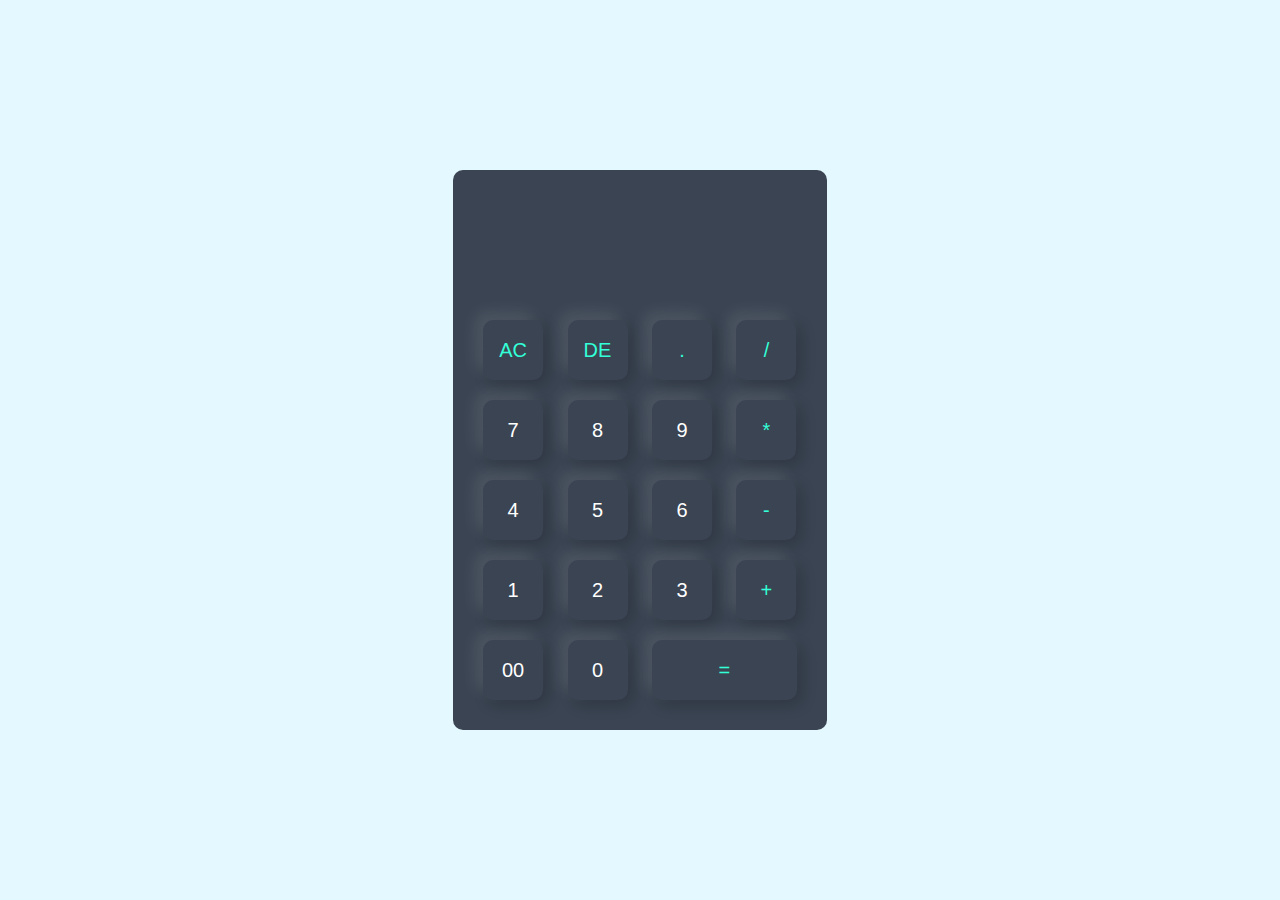
<file: Calculator/index.html>
<!DOCTYPE html>
<html lang="en">
<head>
    <meta charset="UTF-8">
    <meta name="viewport" content="width=device-width, initial-scale=1.0">
    <link rel="stylesheet" href="style.css">
    <title>Calculator</title>
</head>
<body>
  <div class="container">
    <div class="calculator">
      <form>
        <div class="display">
          <input type="text" name="display">
        </div>
        <div>
          <input type="button" value="AC" onclick="display.value = ''" class="operator">
          <input type="button" value="DE" onclick="display.value = display.value.slice(0,-1)" class="operator">
          <input type="button" value="." onclick="display.value += '.'" class="operator">
          <input type="button" value="/" onclick="display.value += '/'" class="operator">
        </div>
        <div>
          <input type="button" value="7" onclick="display.value += '7'">
          <input type="button" value="8" onclick="display.value += '8'">
          <input type="button" value="9" onclick="display.value += '9'">
          <input type="button" value="*" onclick="display.value += '*'" class="operator">
        </div>
        <div>
          <input type="button" value="4" onclick="display.value += '4'">
          <input type="button" value="5" onclick="display.value += '5'">
          <input type="button" value="6" onclick="display.value += '6'">
          <input type="button" value="-" onclick="display.value += '-'" class="operator">
        </div> 
        <div>
          <input type="button" value="1" onclick="display.value += '1'">
          <input type="button" value="2" onclick="display.value += '2'">
          <input type="button" value="3" onclick="display.value += '3'">
          <input type="button" value="+" onclick="display.value += '+'" class="operator">
        </div>
        <div>
          <input type="button" value="00" onclick="display.value += '00'">
          <input type="button" value="0" onclick="display.value += '0'">
          <input type="button" value="=" onclick="display.value = eval(display.value)" class="equal operator">
        </div>                          
      </form>
    </div> 
  </div>
</body>
</html>
</file>
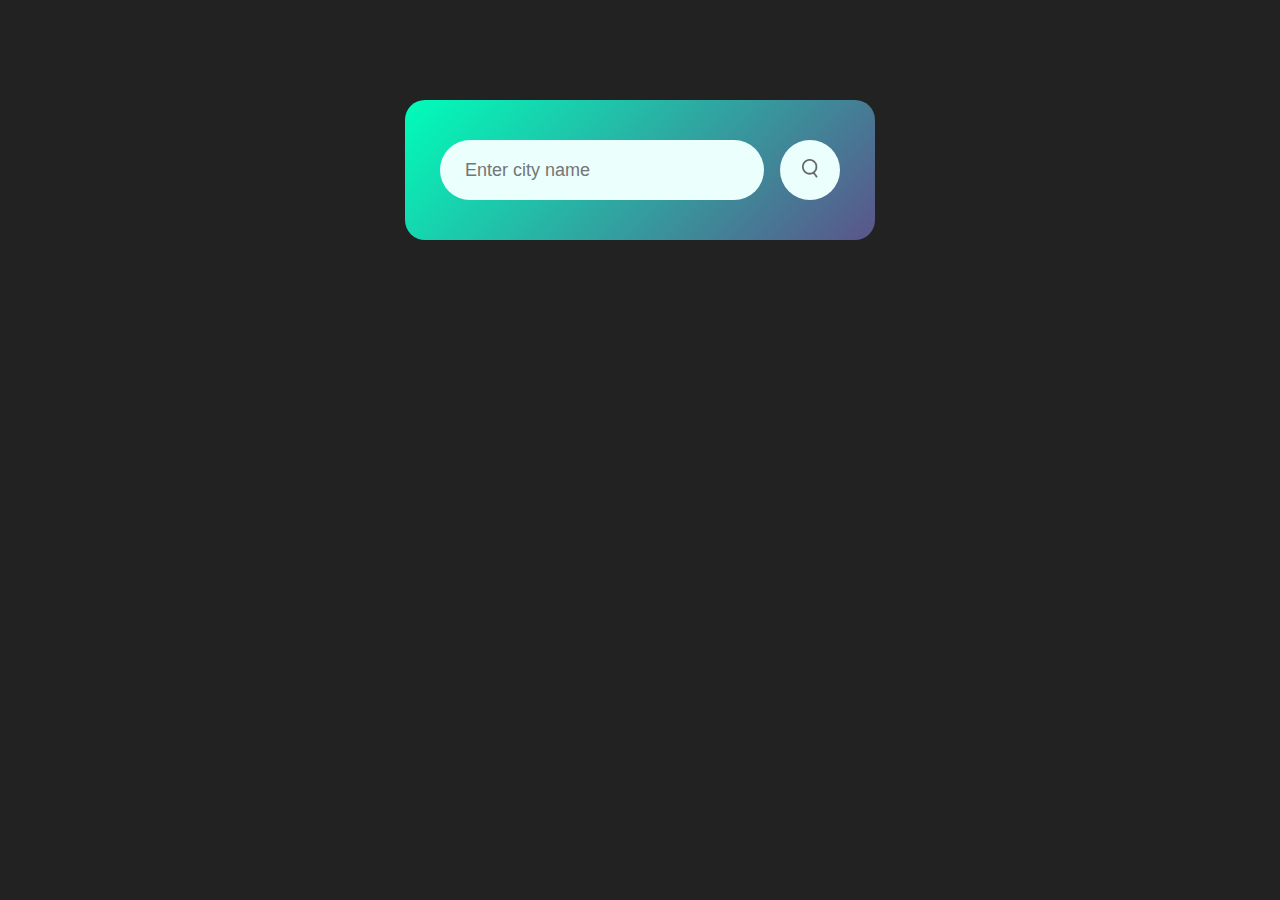
<file: Weather-App/index.html>
<!DOCTYPE html>
<html lang="en">
<head>
    <meta charset="UTF-8">
    <meta name="viewport" content="width=device-width, initial-scale=1.0">
    <link rel="stylesheet" href="style.css">
    <title>Weather App</title>
</head>
<body>
    <div class="card">
        <div class="search">
            <input type="text" placeholder="Enter city name" spellcheck="false">
            <button><img src="images/search.png"></button>
        </div>
        <div class="error">
            <p>Invalid city name</p>
        </div>
        <div class="weather">
            <img src="images/rain.png" class="weather-icon">
            <h1 class="temp">22°c</h1>
            <p class="temp-range">7°/13°</p>
            <h2 class="city">New York</h2>
            <div class="details">
                <div class="col">
                    <img src="images/humidity.png">
                    <div>
                        <p class="humidity">50%</p>
                        <p>Humidity</p>
                    </div>    
                </div>
                <div class="col">
                    <img src="images/wind.png">
                    <div>
                        <p class="wind">15 km</p>
                        <p>Wind Speed</p>
                    </div>    
                </div>
            </div>
        </div>        
    </div>
<script>
const apiKey = "5938f129e1b9414bcd148c5adaf202e1";
const apiUrl = "https://api.openweathermap.org/data/2.5/weather?&units=metric&q=";

const searchBox = document.querySelector(".search input");
const searchBtn = document.querySelector(".search button");
const weatherIcon = document.querySelector(".weather-icon");

async function checkWeather(city) {
    const response = await fetch(apiUrl + city + `&appid=${apiKey}`);

    if (response.status == 404) {
        document.querySelector(".error").style.display = "block";
    } else {
        var data = await response.json();
        console.log(data);
        document.querySelector(".city").innerHTML = data.name;
        document.querySelector(".temp").innerHTML = Math.round(data.main.temp) + "°c";
        document.querySelector(".temp-range").innerHTML = Math.round(data.main.temp_min) + "° / " + Math.round(data.main.temp_max) + "°";
        document.querySelector(".humidity").innerHTML = data.main.humidity + "%";
        document.querySelector(".wind").innerHTML = Math.round(data.wind.speed) + " km/h";

        if (data.weather[0].main === "Clouds") {
            weatherIcon.src = "images/clouds.png";
        }
        else if (data.weather[0].main === "Clear") {
            weatherIcon.src = "images/clear.png";
        } 
        else if (data.weather[0].main === "Rain") {
            weatherIcon.src = "images/rain.png";
        } 
        else if (data.weather[0].main === "Drizzle") {
            weatherIcon.src = "images/drizzle.png";
        }         
        else if (data.weather[0].main === "Mist") {
            weatherIcon.src = "images/mist.png";
        } 

        document.querySelector(".weather").style.display = "block";
        document.querySelector(".error").style.display = "none";
        searchBox.value = "";

    }
    
}

searchBtn.addEventListener("click", function() {
    checkWeather(searchBox.value);
})

searchBox.addEventListener("keyup", (e) => {

    if (e.key === "enter" || e.keyCode === 13) {
        checkWeather(searchBox.value);
    }
})


</script>
</body>
</html>
</file>
<file: Calculator/style.css>
* {
    margin: 0;
    padding: 0;
    font-family: 'Poppins', sans-serif;
    box-sizing: border-box;
}

.container {
    width: 100%;
    height: 100vh;
    background: #e3f9ff;
    display: flex;
    align-items: center;
    justify-content: center;
}

.calculator {

    background: #3a4452;
    padding: 20px;
    border-radius: 10px;
}

.calculator form input {

    border: 0;
    outline: 0;
    width: 60px;
    height: 60px;
    border-radius: 10px;
    box-shadow: -8px -8px 15px rgba(255, 255, 255, 0.1), 5px 5px 15px rgba(0, 0, 0, 0.2);
    background: transparent;
    font-size: 20px;
    color: #fff;
    cursor: pointer;
    margin: 10px;
}
form .display {

    display: flex;
    justify-content: flex-end;
    margin: 20px 0;
}

form .display input{

    text-align: right;
    flex: 1;
    font-size: 45px;
    box-shadow: none;
}
form input.equal {
    width: 145px;
}

form input.operator {

    color: #33ffd8;
}
</file>
<file: Weather-App/style.css>
* {
    margin: 0;
    padding: 0;
    font-family: 'Poppins', sans-serif;
    box-sizing: border-box;
}

body {
    background-color: #222;
}

.card {
    width: 90%;
    max-width: 470px;
    background: linear-gradient(135deg, #00feba, #5b548a);
    color: #fff;
    margin: 100px auto 0;
    border-radius: 20px;
    padding: 40px 35px;
    text-align: center;
}

.search {
    width: 100%;
    display: flex;
    align-items: center;
    justify-content: space-between;
}

.search input {
    border: 0;
    outline: 0;
    background: #ebfffc;
    color: #555;
    padding: 10px 25px;
    height: 60px;
    border-radius: 30px;
    flex: 1;
    margin-right: 16px;
    font-size: 18px;
}

.search button {
    border: 0;
    outline: 0;
    background: #ebfffc;
    border-radius: 50%;
    width: 60px;
    height: 60px;
    cursor: pointer; 
}

.search button img {
    width: 16px;
}

.weather-icon {
    width: 170px;
    margin-top: 30px;
}

.weather h1{
    font-size: 80px;
    font-weight: 500;
}

.weather h2{
    font-size: 45px;
    font-weight: 400;

}
.details{
    display: flex;
    align-items: center;
    justify-content: space-between;
    padding: 0 20px;
    margin-top: 50px;
}
.col{
    display: flex;
    align-items: center;
    text-align: left;
}

.col img{
    width: 40px;
    margin-right: 10px;
}

.humidity, .wind{
    font-size: 28px;
    margin-top: -6px;
}
.weather {
    display: none;
}

.error {
    text-align: left;
    margin-left: 10px;
    font-size: 14px;
    margin-top: 10px;
    display: none;
}
</file>
